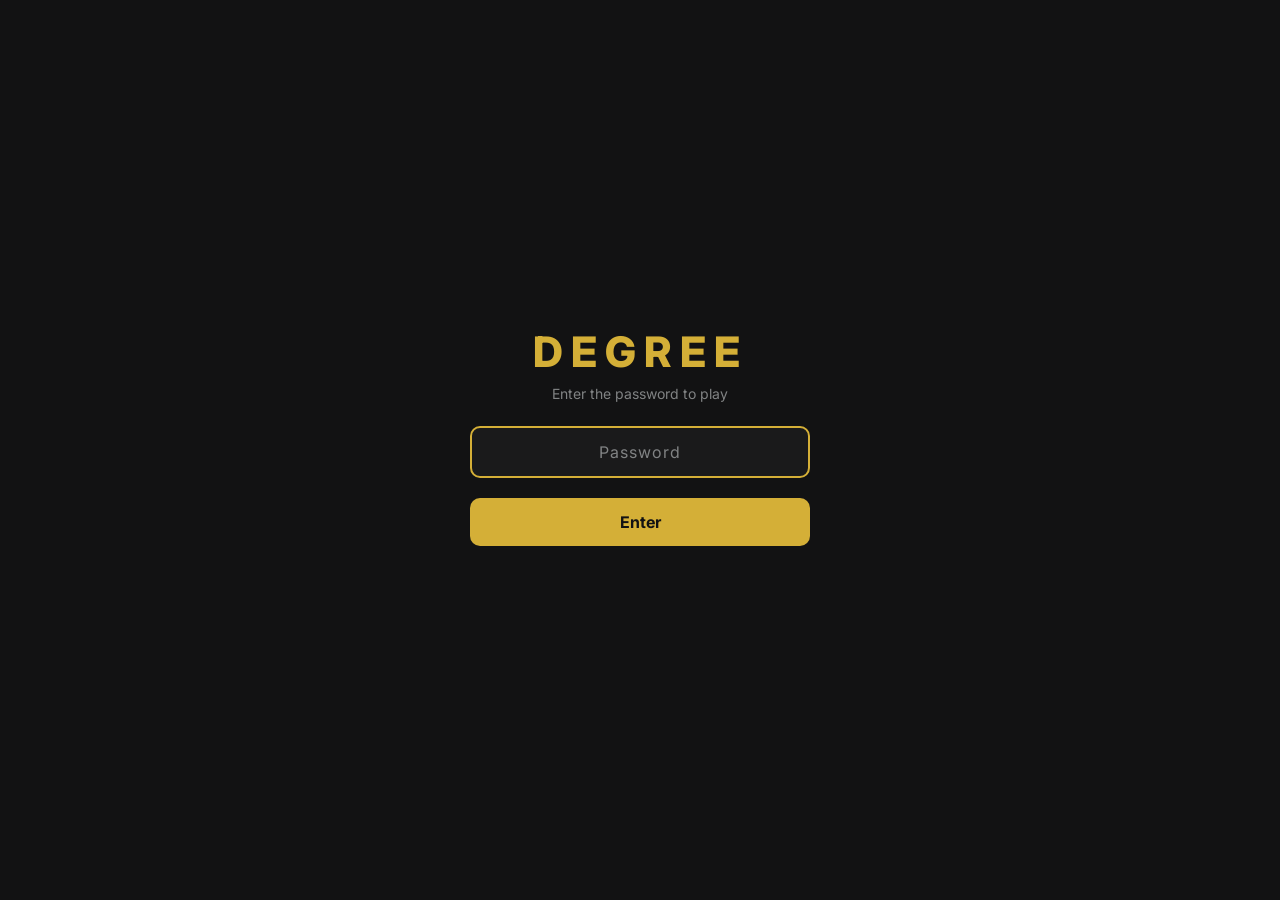
<file: index.html>
<!DOCTYPE html>
<html lang="en">
<head>
  <meta charset="UTF-8">
  <meta name="viewport" content="width=device-width, initial-scale=1.0">
  <title>Degree</title>
  <link rel="stylesheet" href="style.css">
  <link rel="preconnect" href="https://fonts.googleapis.com">
  <link href="https://fonts.googleapis.com/css2?family=Inter:wght@400;600;700;800&display=swap" rel="stylesheet">
</head>
<body>
  <!-- Password Gate -->
  <div id="password-gate">
    <div class="gate-content">
      <h1 class="gate-title">DEGREE</h1>
      <p class="gate-subtitle">Enter the password to play</p>
      <input type="password" id="gate-input" placeholder="Password" autocomplete="off" />
      <button id="gate-btn" class="action-btn">Enter</button>
      <p id="gate-error" class="gate-error"></p>
    </div>
  </div>

  <div id="app" class="hidden">
    <!-- Header -->
    <header id="header">
      <div class="header-left">
        <button id="help-btn" class="icon-btn" aria-label="How to play">?</button>
      </div>
      <div class="header-center">
        <h1>DEGREE</h1>
      </div>
      <div class="header-right">
        <button id="stats-btn" class="icon-btn" aria-label="Stats">📊</button>
      </div>
    </header>

    <!-- Puzzle Number & Date -->
    <div id="puzzle-info">
      <span id="puzzle-number">#1</span>
      <span class="dot">·</span>
      <span id="puzzle-date">Mar 19, 2026</span>
    </div>

    <!-- Game Board -->
    <div id="game-board">
      <!-- Start Node -->
      <div id="start-node" class="chain-node endpoint">
        <span class="node-name" id="start-name">Loading...</span>
      </div>

      <div id="chain-container">
        <!-- Chain steps and option cards are injected here by JS -->
      </div>

      <!-- End Node -->
      <div id="end-node" class="chain-node endpoint">
        <span class="node-name" id="end-name">Loading...</span>
      </div>
    </div>

    <!-- Misses Indicator -->
    <div id="misses-bar">
      <span class="misses-label">Misses</span>
      <div id="misses-dots"></div>
    </div>

    <!-- Game Over Overlay -->
    <div id="game-over" class="overlay hidden">
      <div class="overlay-content">
        <h2 id="game-over-title">🎉 Connected!</h2>
        <p id="game-over-subtitle">You found the chain</p>
        <div id="share-preview"></div>
        <button id="share-btn" class="action-btn">Share Result 📋</button>
        <button id="close-overlay-btn" class="secondary-btn">Close</button>
      </div>
    </div>

    <!-- How to Play Overlay -->
    <div id="help-overlay" class="overlay hidden">
      <div class="overlay-content">
        <h2>How to Play</h2>
        <p>Connect two seemingly unrelated people or things by finding the hidden chain between them.</p>
        <div class="help-steps">
          <div class="help-step">
            <span class="step-num">1</span>
            <span>You'll see a <strong>start</strong> and an <strong>end</strong> — your job is to connect them.</span>
          </div>
          <div class="help-step">
            <span class="step-num">2</span>
            <span>At each step, pick from <strong>4 options</strong>. One is the correct link in the chain.</span>
          </div>
          <div class="help-step">
            <span class="step-num">3</span>
            <span>Wrong picks are eliminated and count as a <strong>miss</strong>.</span>
          </div>
          <div class="help-step">
            <span class="step-num">4</span>
            <span><strong>4 misses</strong> and the game is over — the chain is revealed.</span>
          </div>
        </div>
        <div class="help-example">
          <p><strong>Example:</strong></p>
          <p class="example-chain">Leonardo DiCaprio → <em>Kate Winslet</em> → <em>Hugh Jackman</em> → Elmo</p>
          <p class="example-why">DiCaprio & Winslet co-starred in Titanic, Winslet & Jackman co-starred together, Jackman appeared on Sesame Street!</p>
        </div>
        <button id="close-help-btn" class="action-btn">Got it!</button>
      </div>
    </div>

    <!-- Stats Overlay -->
    <div id="stats-overlay" class="overlay hidden">
      <div class="overlay-content">
        <h2>Statistics</h2>
        <div id="stats-grid">
          <div class="stat-box">
            <div class="stat-value" id="stat-played">0</div>
            <div class="stat-label">Played</div>
          </div>
          <div class="stat-box">
            <div class="stat-value" id="stat-win-pct">0</div>
            <div class="stat-label">Win %</div>
          </div>
          <div class="stat-box">
            <div class="stat-value" id="stat-streak">0</div>
            <div class="stat-label">Streak</div>
          </div>
          <div class="stat-box">
            <div class="stat-value" id="stat-max-streak">0</div>
            <div class="stat-label">Max Streak</div>
          </div>
        </div>
        <button id="close-stats-btn" class="secondary-btn">Close</button>
      </div>
    </div>
  </div>

  <script src="script.js"></script>
</body>
</html>
</file>
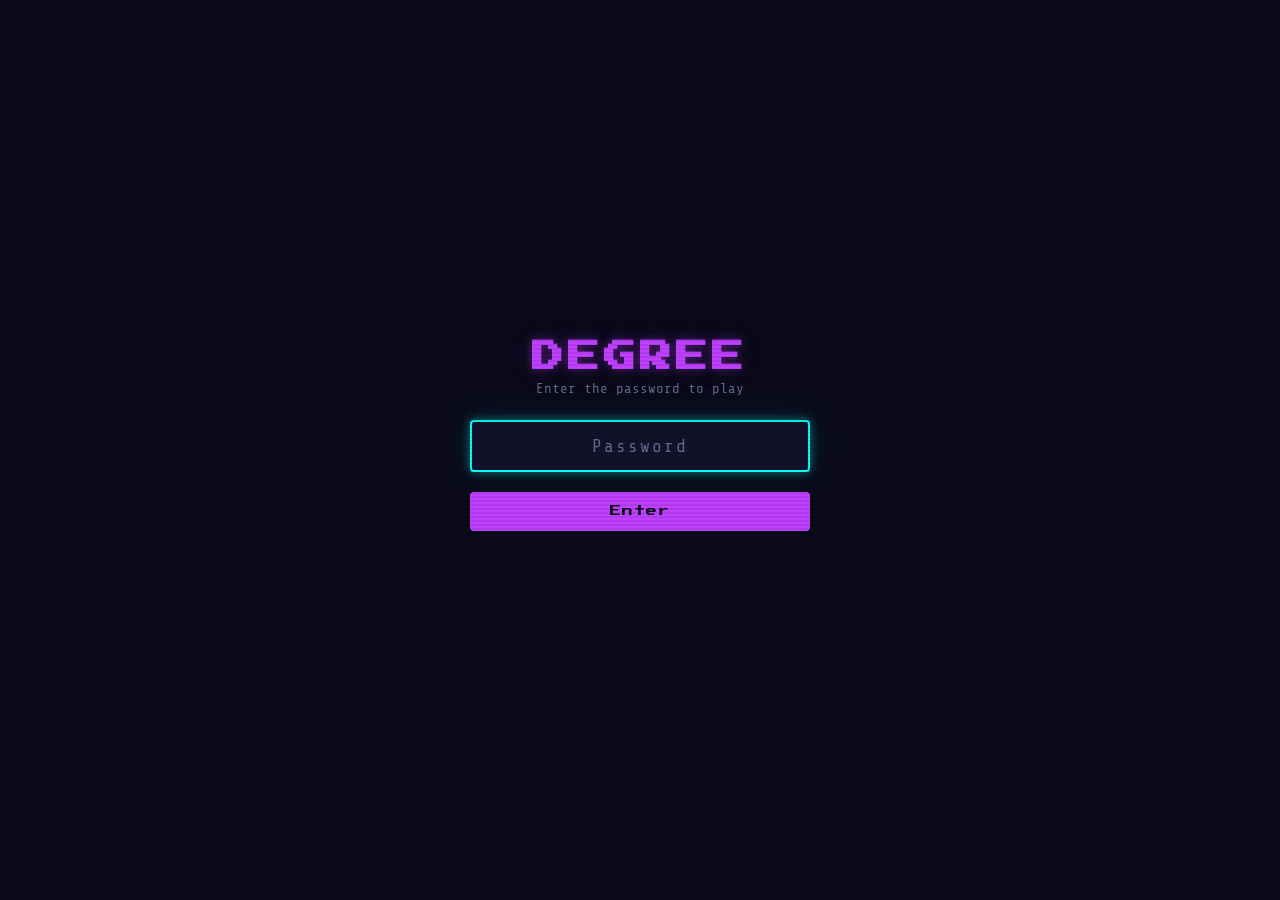
<file: v2/index.html>
<!DOCTYPE html>
<html lang="en">
<head>
  <meta charset="UTF-8">
  <meta name="viewport" content="width=device-width, initial-scale=1.0">
  <title>Degree</title>
  <link rel="stylesheet" href="style.css">
  <link rel="preconnect" href="https://fonts.googleapis.com">
  <link href="https://fonts.googleapis.com/css2?family=Press+Start+2P&family=Share+Tech+Mono&family=Inter:wght@400;600;700;800&display=swap" rel="stylesheet">
</head>
<body>
  <!-- Password Gate -->
  <div id="password-gate">
    <div class="gate-content">
      <h1 class="gate-title">DEGREE</h1>
      <p class="gate-subtitle">Enter the password to play</p>
      <input type="password" id="gate-input" placeholder="Password" autocomplete="off" />
      <button id="gate-btn" class="action-btn">Enter</button>
      <p id="gate-error" class="gate-error"></p>
    </div>
  </div>

  <!-- Mode Selection -->
  <div id="mode-select" class="screen hidden">
    <h1 class="mode-title">DEGREE</h1>
    <p class="mode-subtitle">How do you want to play?</p>
    <div class="mode-cards">
      <button class="mode-card" id="mode-tutorial">
        <span class="mode-icon">🎓</span>
        <span class="mode-name">Tutorial</span>
        <span class="mode-desc">Learn how to play</span>
      </button>
      <button class="mode-card" id="mode-practice">
        <span class="mode-icon">🏋️</span>
        <span class="mode-name">Practice</span>
        <span class="mode-desc">Play practice puzzles</span>
      </button>
      <button class="mode-card featured" id="mode-daily">
        <span class="mode-icon">📅</span>
        <span class="mode-name">Daily Degree</span>
        <span class="mode-desc">Today's puzzle</span>
      </button>
    </div>
  </div>

  <!-- Practice Puzzle Selector -->
  <div id="practice-select" class="screen hidden">
    <div class="screen-header">
      <button class="back-btn" id="practice-back">← Back</button>
      <h2>Practice Puzzles</h2>
    </div>
    <div id="practice-list" class="practice-list"></div>
  </div>

  <!-- Game Screen -->
  <div id="app" class="screen hidden">
    <!-- Header -->
    <header id="header">
      <div class="header-left">
        <button id="back-to-menu" class="icon-btn" aria-label="Back to menu">←</button>
      </div>
      <div class="header-center">
        <h1>DEGREE</h1>
      </div>
      <div class="header-right">
        <button id="stats-btn" class="icon-btn" aria-label="Stats">📊</button>
      </div>
    </header>

    <!-- Tutorial Tip Banner -->
    <div id="tutorial-tip" class="hidden">
      <p id="tutorial-tip-text"></p>
    </div>

    <!-- Puzzle Number & Date -->
    <div id="puzzle-info">
      <span id="puzzle-number">#1</span>
      <span class="dot">·</span>
      <span id="puzzle-date">Mar 19, 2026</span>
    </div>

    <!-- Game Board -->
    <div id="game-board">
      <div id="start-node" class="chain-node endpoint">
        <span class="node-name" id="start-name">Loading...</span>
      </div>
      <div id="chain-container"></div>
      <div id="end-node" class="chain-node endpoint">
        <span class="node-name" id="end-name">Loading...</span>
      </div>
    </div>

    <!-- Action Bar -->
    <div id="action-bar">
      <button id="undo-btn" class="tool-btn" disabled>
        ↩ Undo <span id="undo-count">(2)</span>
      </button>
      <button id="hint-btn" class="tool-btn">
        💡 Hint <span id="hint-count">(1)</span>
      </button>
    </div>

    <!-- Misses Indicator -->
    <div id="misses-bar">
      <span class="misses-label">Dead Ends</span>
      <div id="misses-dots"></div>
    </div>

    <!-- Game Over Overlay -->
    <div id="game-over" class="overlay hidden">
      <div class="overlay-content">
        <h2 id="game-over-title">🎉 Connected!</h2>
        <p id="game-over-subtitle">You found the chain</p>
        <div id="share-preview"></div>
        <button id="share-btn" class="action-btn">Share Result 📋</button>
        <button id="back-menu-btn" class="secondary-btn">Back to Menu</button>
        <button id="close-overlay-btn" class="secondary-btn">Close</button>
      </div>
    </div>

    <!-- How to Play Overlay -->
    <div id="help-overlay" class="overlay hidden">
      <div class="overlay-content">
        <h2>How to Play</h2>
        <p>Connect two seemingly unrelated people or things by finding the hidden chain between them.</p>
        <div class="help-steps">
          <div class="help-step">
            <span class="step-num">1</span>
            <span>You'll see a <strong>start</strong> and an <strong>end</strong> — your job is to connect them.</span>
          </div>
          <div class="help-step">
            <span class="step-num">2</span>
            <span>At each step, pick from <strong>4 options</strong>. One is the correct link in the chain.</span>
          </div>
          <div class="help-step">
            <span class="step-num">3</span>
            <span>Wrong picks are <strong>dead ends</strong> — real connections, but not on the right path.</span>
          </div>
          <div class="help-step">
            <span class="step-num">4</span>
            <span>Use <strong>Undo</strong> (×2) to forgive a dead end, or <strong>Hint</strong> (×1) to eliminate a wrong option.</span>
          </div>
          <div class="help-step">
            <span class="step-num">5</span>
            <span><strong>4 dead ends</strong> and the game is over — the chain is revealed.</span>
          </div>
        </div>
        <div class="help-example">
          <p><strong>Example:</strong></p>
          <p class="example-chain">Leonardo DiCaprio → <em>Kate Winslet</em> → <em>Hugh Jackman</em> → Elmo</p>
          <p class="example-why">DiCaprio & Winslet co-starred in Titanic, Winslet & Jackman co-starred together, Jackman appeared on Sesame Street!</p>
        </div>
        <button id="close-help-btn" class="action-btn">Got it!</button>
      </div>
    </div>

    <!-- Stats Overlay -->
    <div id="stats-overlay" class="overlay hidden">
      <div class="overlay-content">
        <h2>Statistics</h2>
        <div id="stats-grid">
          <div class="stat-box">
            <div class="stat-value" id="stat-played">0</div>
            <div class="stat-label">Played</div>
          </div>
          <div class="stat-box">
            <div class="stat-value" id="stat-win-pct">0</div>
            <div class="stat-label">Win %</div>
          </div>
          <div class="stat-box">
            <div class="stat-value" id="stat-streak">0</div>
            <div class="stat-label">Streak</div>
          </div>
          <div class="stat-box">
            <div class="stat-value" id="stat-max-streak">0</div>
            <div class="stat-label">Max Streak</div>
          </div>
        </div>
        <button id="close-stats-btn" class="secondary-btn">Close</button>
      </div>
    </div>
  </div>

  <script src="script.js"></script>
</body>
</html>
</file>
<file: style.css>
/* ===== Reset & Base ===== */
*, *::before, *::after {
  box-sizing: border-box;
  margin: 0;
  padding: 0;
}

:root {
  --bg: #121213;
  --surface: #1a1a1b;
  --tile: #3a3a3c;
  --tile-hover: #4a4a4c;
  --correct: #538d4e;
  --correct-light: #6aaa64;
  --wrong: #c47f17;
  --wrong-bg: #3d2e0a;
  --text: #ffffff;
  --text-dim: #818384;
  --accent: #d4af37;
  --accent-dim: #a68a2a;
  --border: #3a3a3c;
  --overlay-bg: rgba(0, 0, 0, 0.85);
  --radius: 10px;
  --max-width: 500px;
  --font: 'Inter', -apple-system, BlinkMacSystemFont, 'Segoe UI', sans-serif;
}

html, body {
  height: 100%;
  background: var(--bg);
  color: var(--text);
  font-family: var(--font);
  -webkit-font-smoothing: antialiased;
}

#app {
  max-width: var(--max-width);
  margin: 0 auto;
  padding: 0 16px;
  min-height: 100vh;
  display: flex;
  flex-direction: column;
  align-items: center;
}

#app.hidden {
  display: none;
}

/* ===== Header ===== */
#header {
  width: 100%;
  display: flex;
  align-items: center;
  justify-content: space-between;
  padding: 12px 0;
  border-bottom: 1px solid var(--border);
}

#header h1 {
  font-size: 28px;
  font-weight: 800;
  letter-spacing: 6px;
  color: var(--accent);
}

.header-left, .header-right {
  width: 48px;
  display: flex;
  justify-content: center;
}

.icon-btn {
  background: none;
  border: 1px solid var(--border);
  color: var(--text);
  font-size: 16px;
  width: 36px;
  height: 36px;
  border-radius: 50%;
  cursor: pointer;
  display: flex;
  align-items: center;
  justify-content: center;
  transition: background 0.2s, border-color 0.2s;
}

.icon-btn:hover {
  background: var(--tile);
  border-color: var(--text-dim);
}

/* ===== Puzzle Info ===== */
#puzzle-info {
  padding: 10px 0 16px;
  font-size: 14px;
  color: var(--text-dim);
  display: flex;
  gap: 8px;
  align-items: center;
}

.dot {
  font-size: 18px;
}

/* ===== Game Board ===== */
#game-board {
  width: 100%;
  display: flex;
  flex-direction: column;
  align-items: center;
  gap: 0;
  flex: 1;
  padding-bottom: 20px;
}

/* ===== Chain Nodes ===== */
.chain-node {
  width: 100%;
  padding: 14px 20px;
  border-radius: var(--radius);
  text-align: center;
  position: relative;
}

.chain-node.endpoint {
  background: var(--surface);
  border: 2px solid var(--accent);
}

.chain-node.endpoint .node-name {
  font-weight: 700;
  font-size: 18px;
  color: var(--accent);
}

/* Completed chain step */
.chain-step {
  width: 100%;
  display: flex;
  flex-direction: column;
  align-items: center;
}

.chain-connector {
  width: 2px;
  height: 24px;
  background: var(--tile);
  position: relative;
}

.chain-connector.active {
  background: var(--correct);
}

.chain-connector::after {
  content: '▼';
  position: absolute;
  bottom: -6px;
  left: 50%;
  transform: translateX(-50%);
  font-size: 8px;
  color: inherit;
}

.chain-connector.active::after {
  color: var(--correct);
}

.completed-node {
  width: 100%;
  padding: 12px 16px;
  background: var(--correct);
  border-radius: var(--radius);
  text-align: center;
  animation: slideIn 0.4s ease;
}

.completed-node .node-name {
  font-weight: 700;
  font-size: 16px;
  display: block;
}

.completed-node .node-connection {
  font-size: 12px;
  opacity: 0.85;
  margin-top: 2px;
  display: block;
}

/* Revealed node (game over - loss) */
.completed-node.revealed {
  background: var(--tile);
  border: 1px dashed var(--text-dim);
}

/* ===== Options Area ===== */
.options-area {
  width: 100%;
  display: flex;
  flex-direction: column;
  align-items: center;
}

.options-grid {
  width: 100%;
  display: grid;
  grid-template-columns: 1fr 1fr;
  gap: 10px;
  padding: 4px 0;
}

.option-card {
  background: var(--tile);
  border: 2px solid transparent;
  border-radius: var(--radius);
  padding: 14px 12px;
  cursor: pointer;
  transition: all 0.2s ease;
  text-align: center;
  display: flex;
  flex-direction: column;
  gap: 4px;
  min-height: 80px;
  justify-content: center;
}

.option-card:hover:not(.disabled):not(.wrong) {
  background: var(--tile-hover);
  border-color: var(--accent-dim);
  transform: translateY(-2px);
}

.option-card:active:not(.disabled):not(.wrong) {
  transform: translateY(0);
}

.option-card .option-name {
  font-weight: 700;
  font-size: 15px;
}

.option-card .option-hint {
  font-size: 11px;
  color: var(--text-dim);
  line-height: 1.3;
}

.option-card.wrong {
  background: var(--wrong-bg);
  border: 1px solid var(--wrong);
  opacity: 0.5;
  cursor: not-allowed;
  animation: shake 0.4s ease;
  position: relative;
}

.option-card.wrong::after {
  content: 'DEAD END';
  position: absolute;
  top: 4px;
  right: 6px;
  font-size: 8px;
  font-weight: 800;
  color: var(--wrong);
  letter-spacing: 1px;
}

.option-card.wrong .option-name {
  text-decoration: line-through;
  text-decoration-color: var(--wrong);
}

.option-card.hinted {
  background: var(--wrong-bg);
  border: 1px dashed var(--wrong);
  opacity: 0.35;
  cursor: not-allowed;
}

.option-card.hinted::after {
  content: 'ELIMINATED';
  position: absolute;
  top: 4px;
  right: 6px;
  font-size: 8px;
  font-weight: 800;
  color: var(--wrong);
  letter-spacing: 1px;
  position: absolute;
}

.option-card.hinted .option-name {
  text-decoration: line-through;
  text-decoration-color: var(--wrong);
}

.option-card.disabled {
  cursor: not-allowed;
  opacity: 0.3;
}

/* ===== Action Bar (Undo + Hint) ===== */
#action-bar {
  width: 100%;
  display: flex;
  gap: 10px;
  justify-content: center;
  padding: 8px 0 4px;
}

.tool-btn {
  background: var(--surface);
  border: 1px solid var(--border);
  color: var(--text);
  font-family: var(--font);
  font-size: 13px;
  font-weight: 600;
  padding: 8px 18px;
  border-radius: 20px;
  cursor: pointer;
  transition: all 0.2s;
  display: flex;
  align-items: center;
  gap: 4px;
}

.tool-btn:hover:not(:disabled) {
  background: var(--tile);
  border-color: var(--accent-dim);
}

.tool-btn:disabled {
  opacity: 0.3;
  cursor: not-allowed;
}

.tool-btn span {
  color: var(--text-dim);
  font-size: 12px;
}

/* ===== Misses Bar ===== */
#misses-bar {
  width: 100%;
  display: flex;
  align-items: center;
  justify-content: center;
  gap: 12px;
  padding: 16px 0 24px;
}

.misses-label {
  font-size: 13px;
  color: var(--text-dim);
  font-weight: 600;
  text-transform: uppercase;
  letter-spacing: 1px;
}

#misses-dots {
  display: flex;
  gap: 6px;
}

.miss-dot {
  width: 12px;
  height: 12px;
  border-radius: 50%;
  background: var(--tile);
  border: 1px solid var(--text-dim);
  transition: all 0.3s ease;
}

.miss-dot.used {
  background: var(--wrong);
  border-color: var(--wrong);
  animation: pop 0.3s ease;
}

/* ===== Overlays ===== */
.overlay {
  position: fixed;
  inset: 0;
  background: var(--overlay-bg);
  display: flex;
  align-items: center;
  justify-content: center;
  z-index: 100;
  animation: fadeIn 0.25s ease;
  padding: 20px;
}

.overlay.hidden {
  display: none;
}

.overlay-content {
  background: var(--surface);
  border: 1px solid var(--border);
  border-radius: 16px;
  padding: 32px 28px;
  max-width: 420px;
  width: 100%;
  text-align: center;
}

.overlay-content h2 {
  font-size: 22px;
  font-weight: 800;
  margin-bottom: 12px;
  color: var(--accent);
}

.overlay-content p {
  color: var(--text-dim);
  font-size: 14px;
  line-height: 1.5;
  margin-bottom: 16px;
}

/* Help overlay */
.help-steps {
  text-align: left;
  margin: 20px 0;
  display: flex;
  flex-direction: column;
  gap: 12px;
}

.help-step {
  display: flex;
  align-items: flex-start;
  gap: 12px;
  font-size: 14px;
  color: var(--text);
  line-height: 1.4;
}

.step-num {
  background: var(--accent);
  color: var(--bg);
  width: 24px;
  height: 24px;
  border-radius: 50%;
  display: flex;
  align-items: center;
  justify-content: center;
  font-weight: 800;
  font-size: 13px;
  flex-shrink: 0;
}

.help-example {
  background: var(--bg);
  border-radius: var(--radius);
  padding: 16px;
  margin: 16px 0;
  text-align: left;
}

.help-example p {
  margin-bottom: 6px;
  color: var(--text);
}

.example-chain {
  color: var(--accent) !important;
  font-weight: 600;
  font-size: 13px !important;
}

.example-why {
  font-size: 12px !important;
  color: var(--text-dim) !important;
}

/* Stats overlay */
#stats-grid {
  display: grid;
  grid-template-columns: repeat(4, 1fr);
  gap: 12px;
  margin: 20px 0;
}

.stat-box {
  text-align: center;
}

.stat-value {
  font-size: 28px;
  font-weight: 800;
}

.stat-label {
  font-size: 11px;
  color: var(--text-dim);
  text-transform: uppercase;
  letter-spacing: 0.5px;
}

/* Game over */
#share-preview {
  background: var(--bg);
  border-radius: var(--radius);
  padding: 16px;
  margin: 16px 0;
  font-family: monospace;
  font-size: 18px;
  line-height: 1.8;
  letter-spacing: 2px;
  white-space: pre-line;
}

/* Buttons */
.action-btn {
  background: var(--accent);
  color: var(--bg);
  border: none;
  border-radius: var(--radius);
  padding: 14px 32px;
  font-size: 16px;
  font-weight: 700;
  font-family: var(--font);
  cursor: pointer;
  transition: background 0.2s;
  width: 100%;
  margin-top: 8px;
}

.action-btn:hover {
  background: var(--accent-dim);
}

.secondary-btn {
  background: none;
  color: var(--text-dim);
  border: 1px solid var(--border);
  border-radius: var(--radius);
  padding: 10px 24px;
  font-size: 14px;
  font-weight: 600;
  font-family: var(--font);
  cursor: pointer;
  transition: all 0.2s;
  width: 100%;
  margin-top: 8px;
}

.secondary-btn:hover {
  color: var(--text);
  border-color: var(--text-dim);
}

/* ===== Animations ===== */
@keyframes fadeIn {
  from { opacity: 0; }
  to { opacity: 1; }
}

@keyframes slideIn {
  from {
    opacity: 0;
    transform: translateY(-12px) scale(0.95);
  }
  to {
    opacity: 1;
    transform: translateY(0) scale(1);
  }
}

@keyframes shake {
  0%, 100% { transform: translateX(0); }
  20% { transform: translateX(-6px); }
  40% { transform: translateX(6px); }
  60% { transform: translateX(-4px); }
  80% { transform: translateX(4px); }
}

@keyframes pop {
  0% { transform: scale(1); }
  50% { transform: scale(1.4); }
  100% { transform: scale(1); }
}

/* ===== Toast ===== */
.toast {
  position: fixed;
  top: 60px;
  left: 50%;
  transform: translateX(-50%);
  background: var(--text);
  color: var(--bg);
  padding: 10px 24px;
  border-radius: var(--radius);
  font-size: 14px;
  font-weight: 700;
  z-index: 200;
  animation: fadeIn 0.2s ease;
  pointer-events: none;
}

/* ===== Password Gate ===== */
#password-gate {
  min-height: 100vh;
  display: flex;
  align-items: center;
  justify-content: center;
  padding: 20px;
}

#password-gate.hidden {
  display: none;
}

.gate-content {
  text-align: center;
  max-width: 340px;
  width: 100%;
}

.gate-title {
  font-size: 42px;
  font-weight: 800;
  letter-spacing: 8px;
  color: var(--accent);
  margin-bottom: 8px;
}

.gate-subtitle {
  color: var(--text-dim);
  font-size: 14px;
  margin-bottom: 24px;
}

#gate-input {
  width: 100%;
  padding: 14px 16px;
  background: var(--surface);
  border: 2px solid var(--border);
  border-radius: var(--radius);
  color: var(--text);
  font-size: 16px;
  font-family: var(--font);
  text-align: center;
  letter-spacing: 4px;
  outline: none;
  transition: border-color 0.2s;
  margin-bottom: 12px;
}

#gate-input:focus {
  border-color: var(--accent);
}

#gate-input::placeholder {
  letter-spacing: 1px;
  color: var(--text-dim);
}

.gate-error {
  color: var(--wrong);
  font-size: 13px;
  margin-top: 8px;
  min-height: 20px;
}

/* ===== Responsive ===== */
@media (max-width: 400px) {
  #header h1 {
    font-size: 22px;
    letter-spacing: 4px;
  }

  .option-card {
    padding: 10px 8px;
    min-height: 68px;
  }

  .option-card .option-name {
    font-size: 13px;
  }

  .overlay-content {
    padding: 24px 20px;
  }
}
</file>
<file: v2/style.css>
/* ===== Reset & Base ===== */
*, *::before, *::after {
  box-sizing: border-box;
  margin: 0;
  padding: 0;
}

:root {
  --bg: #0a0a1a;
  --surface: #12122a;
  --tile: #1c1c3a;
  --tile-hover: #2a2a50;
  --correct: #39ff14;
  --correct-dim: #1a7a0a;
  --dead-end: #ff2d95;
  --dead-end-bg: #2a0a1a;
  --neon-purple: #bf40ff;
  --neon-cyan: #00fff5;
  --neon-pink: #ff2d95;
  --neon-green: #39ff14;
  --text: #e0e0ff;
  --text-dim: #666690;
  --accent: #bf40ff;
  --accent-dim: #8a2abf;
  --border: #2a2a4a;
  --overlay-bg: rgba(5, 5, 15, 0.92);
  --radius: 4px;
  --max-width: 500px;
  --font-pixel: 'Press Start 2P', monospace;
  --font-mono: 'Share Tech Mono', 'Courier New', monospace;
  --font-body: 'Inter', -apple-system, sans-serif;
  --glow-green: 0 0 10px #39ff1466, 0 0 30px #39ff1422;
  --glow-pink: 0 0 10px #ff2d9566, 0 0 30px #ff2d9522;
  --glow-purple: 0 0 10px #bf40ff66, 0 0 30px #bf40ff22;
  --glow-cyan: 0 0 10px #00fff566, 0 0 30px #00fff522;
}

html, body {
  height: 100%;
  background: var(--bg);
  color: var(--text);
  font-family: var(--font-body);
  -webkit-font-smoothing: antialiased;
}

/* Subtle CRT scanline overlay */
body::after {
  content: '';
  position: fixed;
  inset: 0;
  background: repeating-linear-gradient(
    0deg,
    transparent,
    transparent 2px,
    rgba(0, 0, 0, 0.08) 2px,
    rgba(0, 0, 0, 0.08) 4px
  );
  pointer-events: none;
  z-index: 9999;
}

.screen {
  max-width: var(--max-width);
  margin: 0 auto;
  padding: 0 16px;
}

.screen.hidden, .hidden {
  display: none !important;
}

/* ===== Password Gate ===== */
#password-gate {
  min-height: 100vh;
  display: flex;
  align-items: center;
  justify-content: center;
  padding: 20px;
}

#password-gate.hidden { display: none; }

.gate-content {
  text-align: center;
  max-width: 340px;
  width: 100%;
}

.gate-title {
  font-family: var(--font-pixel);
  font-size: 32px;
  color: var(--neon-purple);
  text-shadow: var(--glow-purple);
  margin-bottom: 8px;
  letter-spacing: 4px;
}

.gate-subtitle {
  font-family: var(--font-mono);
  color: var(--text-dim);
  font-size: 14px;
  margin-bottom: 24px;
}

#gate-input {
  width: 100%;
  padding: 14px 16px;
  background: var(--surface);
  border: 2px solid var(--border);
  border-radius: var(--radius);
  color: var(--neon-cyan);
  font-family: var(--font-mono);
  font-size: 18px;
  text-align: center;
  letter-spacing: 6px;
  outline: none;
  transition: border-color 0.2s, box-shadow 0.2s;
  margin-bottom: 12px;
}

#gate-input:focus {
  border-color: var(--neon-cyan);
  box-shadow: var(--glow-cyan);
}

#gate-input::placeholder {
  letter-spacing: 2px;
  color: var(--text-dim);
}

.gate-error {
  font-family: var(--font-mono);
  color: var(--neon-pink);
  font-size: 12px;
  margin-top: 8px;
  min-height: 20px;
}

/* ===== Mode Selection ===== */
#mode-select {
  min-height: 100vh;
  display: flex;
  flex-direction: column;
  align-items: center;
  justify-content: center;
  padding: 20px;
}

.mode-title {
  font-family: var(--font-pixel);
  font-size: 28px;
  color: var(--neon-purple);
  text-shadow: var(--glow-purple);
  margin-bottom: 6px;
  letter-spacing: 4px;
}

.mode-subtitle {
  font-family: var(--font-mono);
  color: var(--text-dim);
  font-size: 14px;
  margin-bottom: 32px;
}

.mode-cards {
  display: flex;
  flex-direction: column;
  gap: 14px;
  width: 100%;
  max-width: 340px;
}

.mode-card {
  background: var(--surface);
  border: 2px solid var(--border);
  border-radius: var(--radius);
  padding: 20px;
  cursor: pointer;
  transition: all 0.2s;
  text-align: left;
  display: flex;
  align-items: center;
  gap: 16px;
  font-family: var(--font-body);
  color: var(--text);
}

.mode-card:hover {
  border-color: var(--neon-cyan);
  box-shadow: var(--glow-cyan);
  transform: translateY(-2px);
}

.mode-card.featured {
  border-color: var(--neon-purple);
  background: linear-gradient(135deg, var(--surface), #1a0a2a);
}

.mode-card.featured:hover {
  border-color: var(--neon-purple);
  box-shadow: var(--glow-purple);
}

.mode-icon { font-size: 28px; flex-shrink: 0; }

.mode-name {
  font-family: var(--font-pixel);
  font-size: 11px;
  display: block;
  color: var(--neon-cyan);
  text-shadow: var(--glow-cyan);
}

.mode-desc {
  font-family: var(--font-mono);
  font-size: 12px;
  color: var(--text-dim);
  display: block;
  margin-top: 4px;
}

/* ===== Practice Selector ===== */
#practice-select {
  min-height: 100vh;
  padding-top: 20px;
  padding-bottom: 40px;
}

.screen-header {
  display: flex;
  align-items: center;
  gap: 12px;
  margin-bottom: 24px;
}

.screen-header h2 {
  font-family: var(--font-pixel);
  font-size: 14px;
  color: var(--neon-purple);
  text-shadow: var(--glow-purple);
}

.back-btn {
  background: none;
  border: 2px solid var(--border);
  color: var(--text-dim);
  font-family: var(--font-mono);
  font-size: 14px;
  padding: 6px 14px;
  border-radius: var(--radius);
  cursor: pointer;
  transition: all 0.2s;
}

.back-btn:hover {
  color: var(--neon-cyan);
  border-color: var(--neon-cyan);
  box-shadow: var(--glow-cyan);
}

.practice-list {
  display: flex;
  flex-direction: column;
  gap: 12px;
}

.practice-card {
  background: var(--surface);
  border: 2px solid var(--border);
  border-radius: var(--radius);
  padding: 16px 20px;
  cursor: pointer;
  transition: all 0.2s;
  text-align: left;
  font-family: var(--font-body);
  color: var(--text);
  display: flex;
  align-items: center;
  justify-content: space-between;
}

.practice-card:hover {
  border-color: var(--neon-cyan);
  box-shadow: var(--glow-cyan);
  transform: translateY(-2px);
}

.practice-card-left {
  display: flex;
  flex-direction: column;
  gap: 4px;
}

.practice-chain {
  font-family: var(--font-mono);
  font-weight: 700;
  font-size: 15px;
  color: var(--neon-cyan);
}

.practice-meta {
  display: flex;
  gap: 8px;
  align-items: center;
}

.difficulty-badge {
  font-family: var(--font-pixel);
  font-size: 8px;
  padding: 3px 8px;
  border-radius: var(--radius);
  text-transform: uppercase;
  letter-spacing: 1px;
}

.difficulty-badge.easy {
  background: #0a2a0a;
  color: var(--neon-green);
  border: 1px solid var(--neon-green);
}

.difficulty-badge.medium {
  background: #2a1a0a;
  color: #ffaa00;
  border: 1px solid #ffaa00;
}

.practice-steps {
  font-family: var(--font-mono);
  font-size: 12px;
  color: var(--text-dim);
}

.practice-done {
  color: var(--neon-green);
  font-size: 20px;
  text-shadow: var(--glow-green);
}

/* ===== Game Screen ===== */
#app {
  min-height: 100vh;
  display: flex;
  flex-direction: column;
  align-items: center;
}

/* ===== Header ===== */
#header {
  width: 100%;
  display: flex;
  align-items: center;
  justify-content: space-between;
  padding: 12px 0;
  border-bottom: 2px solid var(--border);
}

#header h1 {
  font-family: var(--font-pixel);
  font-size: 20px;
  letter-spacing: 4px;
  color: var(--neon-purple);
  text-shadow: var(--glow-purple);
}

.header-left, .header-right {
  width: 48px;
  display: flex;
  justify-content: center;
}

.icon-btn {
  background: var(--surface);
  border: 2px solid var(--border);
  color: var(--text);
  font-size: 16px;
  width: 36px;
  height: 36px;
  border-radius: var(--radius);
  cursor: pointer;
  display: flex;
  align-items: center;
  justify-content: center;
  transition: all 0.2s;
}

.icon-btn:hover {
  border-color: var(--neon-cyan);
  box-shadow: var(--glow-cyan);
}

/* ===== Tutorial Tip ===== */
#tutorial-tip {
  width: 100%;
  background: linear-gradient(135deg, #0a1a0a, #0a2a0a);
  border: 2px solid var(--neon-green);
  border-radius: var(--radius);
  padding: 12px 16px;
  margin-top: 10px;
  box-shadow: var(--glow-green);
  animation: fadeIn 0.3s ease;
}

#tutorial-tip-text {
  font-family: var(--font-mono);
  font-size: 13px;
  line-height: 1.6;
  color: var(--neon-green);
  margin: 0;
}

/* ===== Puzzle Info ===== */
#puzzle-info {
  padding: 10px 0 16px;
  font-family: var(--font-mono);
  font-size: 14px;
  color: var(--text-dim);
  display: flex;
  gap: 8px;
  align-items: center;
}

.dot { font-size: 18px; }

/* ===== Game Board ===== */
#game-board {
  width: 100%;
  display: flex;
  flex-direction: column;
  align-items: center;
  gap: 0;
  flex: 1;
  padding-bottom: 90px;
}

/* ===== Chain Nodes ===== */
.chain-node {
  width: 100%;
  padding: 12px 16px;
  border-radius: var(--radius);
  text-align: center;
}

.chain-node.endpoint {
  background: var(--surface);
  border: 2px solid var(--neon-purple);
  box-shadow: var(--glow-purple);
}

.chain-node.endpoint .node-name {
  font-family: var(--font-pixel);
  font-size: 12px;
  color: var(--neon-purple);
  text-shadow: var(--glow-purple);
}

.chain-step {
  width: 100%;
  display: flex;
  flex-direction: column;
  align-items: center;
}

.chain-connector {
  width: 2px;
  height: 18px;
  background: var(--border);
  position: relative;
}

.chain-connector.active {
  background: var(--neon-green);
  box-shadow: var(--glow-green);
}

.chain-connector::after {
  content: '▼';
  position: absolute;
  bottom: -6px;
  left: 50%;
  transform: translateX(-50%);
  font-size: 7px;
  color: inherit;
}

.chain-connector.active::after {
  color: var(--neon-green);
}

.completed-node {
  width: 100%;
  padding: 10px 14px;
  background: var(--correct-dim);
  border: 2px solid var(--neon-green);
  border-radius: var(--radius);
  text-align: center;
  box-shadow: var(--glow-green);
  animation: slideIn 0.4s ease;
}

.completed-node .node-name {
  font-family: var(--font-mono);
  font-weight: 700;
  font-size: 14px;
  display: block;
  color: var(--neon-green);
}

.completed-node .node-connection {
  font-family: var(--font-body);
  font-size: 11px;
  opacity: 0.8;
  margin-top: 2px;
  display: block;
  color: var(--text);
}

.completed-node.revealed {
  background: var(--tile);
  border: 2px dashed var(--text-dim);
  box-shadow: none;
}

.completed-node.revealed .node-name {
  color: var(--text-dim);
}

/* ===== Options Area ===== */
.options-area {
  width: 100%;
  display: flex;
  flex-direction: column;
  align-items: center;
}

.options-grid {
  width: 100%;
  display: grid;
  grid-template-columns: 1fr 1fr;
  gap: 8px;
  padding: 4px 0;
}

.option-card {
  background: var(--tile);
  border: 2px solid var(--border);
  border-radius: var(--radius);
  padding: 12px 10px;
  cursor: pointer;
  transition: all 0.2s ease;
  text-align: center;
  display: flex;
  flex-direction: column;
  gap: 3px;
  min-height: 70px;
  justify-content: center;
  position: relative;
}

.option-card:hover:not(.dead-end):not(.hinted):not(.disabled) {
  border-color: var(--neon-cyan);
  box-shadow: var(--glow-cyan);
  transform: translateY(-2px);
}

.option-card:active:not(.dead-end):not(.hinted):not(.disabled) {
  transform: translateY(0);
}

.option-card .option-name {
  font-family: var(--font-mono);
  font-weight: 700;
  font-size: 14px;
  color: var(--neon-cyan);
}

.option-card .option-hint {
  font-size: 10px;
  color: var(--text-dim);
  line-height: 1.3;
}

/* Dead End */
.option-card.dead-end {
  background: var(--dead-end-bg);
  border: 2px solid var(--neon-pink);
  opacity: 0.55;
  cursor: not-allowed;
  animation: shake 0.4s ease;
  box-shadow: var(--glow-pink);
}

.option-card.dead-end::after {
  content: 'DEAD END';
  position: absolute;
  top: 3px;
  right: 5px;
  font-family: var(--font-pixel);
  font-size: 6px;
  color: var(--neon-pink);
  letter-spacing: 1px;
}

.option-card.dead-end .option-name {
  text-decoration: line-through;
  text-decoration-color: var(--neon-pink);
  color: var(--neon-pink);
}

/* Hinted (eliminated by hint) */
.option-card.hinted {
  background: var(--surface);
  border: 2px dashed var(--text-dim);
  opacity: 0.3;
  cursor: not-allowed;
}

.option-card.hinted::after {
  content: '×';
  position: absolute;
  top: 3px;
  right: 7px;
  font-family: var(--font-pixel);
  font-size: 10px;
  color: var(--text-dim);
}

.option-card.hinted .option-name {
  text-decoration: line-through;
  color: var(--text-dim);
}

.option-card.disabled {
  cursor: not-allowed;
  opacity: 0.3;
}

/* ===== Action Bar ===== */
#action-bar {
  width: 100%;
  max-width: var(--max-width);
  display: flex;
  gap: 10px;
  justify-content: center;
  padding: 8px 16px;
  position: fixed;
  bottom: 40px;
  left: 50%;
  transform: translateX(-50%);
  z-index: 50;
}

.tool-btn {
  background: var(--surface);
  border: 2px solid var(--border);
  color: var(--text);
  font-family: var(--font-mono);
  font-size: 13px;
  padding: 8px 16px;
  border-radius: var(--radius);
  cursor: pointer;
  transition: all 0.2s;
  display: flex;
  align-items: center;
  gap: 4px;
}

.tool-btn:hover:not(:disabled) {
  border-color: var(--neon-cyan);
  box-shadow: var(--glow-cyan);
  color: var(--neon-cyan);
}

.tool-btn:disabled {
  opacity: 0.25;
  cursor: not-allowed;
}

.tool-btn span {
  color: var(--text-dim);
  font-size: 12px;
}

/* ===== Misses Bar ===== */
#misses-bar {
  width: 100%;
  max-width: var(--max-width);
  display: flex;
  align-items: center;
  justify-content: center;
  gap: 12px;
  padding: 6px 16px 8px;
  position: fixed;
  bottom: 0;
  left: 50%;
  transform: translateX(-50%);
  background: var(--bg);
  border-top: 1px solid var(--border);
  z-index: 50;
}

.misses-label {
  font-family: var(--font-pixel);
  font-size: 8px;
  color: var(--text-dim);
  text-transform: uppercase;
  letter-spacing: 2px;
}

#misses-dots {
  display: flex;
  gap: 6px;
}

.miss-dot {
  width: 12px;
  height: 12px;
  border-radius: 2px;
  background: var(--tile);
  border: 2px solid var(--text-dim);
  transition: all 0.3s ease;
}

.miss-dot.used {
  background: var(--neon-pink);
  border-color: var(--neon-pink);
  box-shadow: var(--glow-pink);
  animation: pop 0.3s ease;
}

/* ===== Overlays ===== */
.overlay {
  position: fixed;
  inset: 0;
  background: var(--overlay-bg);
  display: flex;
  align-items: center;
  justify-content: center;
  z-index: 100;
  animation: fadeIn 0.25s ease;
  padding: 20px;
}

.overlay.hidden { display: none; }

.overlay-content {
  background: var(--surface);
  border: 2px solid var(--neon-purple);
  border-radius: var(--radius);
  padding: 28px 24px;
  max-width: 420px;
  width: 100%;
  text-align: center;
  box-shadow: var(--glow-purple);
}

.overlay-content h2 {
  font-family: var(--font-pixel);
  font-size: 14px;
  margin-bottom: 14px;
  color: var(--neon-purple);
  text-shadow: var(--glow-purple);
}

.overlay-content p {
  font-family: var(--font-mono);
  color: var(--text-dim);
  font-size: 13px;
  line-height: 1.6;
  margin-bottom: 14px;
}

/* Help overlay */
.help-steps {
  text-align: left;
  margin: 20px 0;
  display: flex;
  flex-direction: column;
  gap: 14px;
}

.help-step {
  display: flex;
  align-items: flex-start;
  gap: 12px;
  font-size: 13px;
  color: var(--text);
  line-height: 1.5;
}

.step-num {
  background: var(--neon-purple);
  color: var(--bg);
  width: 24px;
  height: 24px;
  border-radius: 2px;
  display: flex;
  align-items: center;
  justify-content: center;
  font-family: var(--font-pixel);
  font-size: 10px;
  flex-shrink: 0;
}

.help-example {
  background: var(--bg);
  border: 1px solid var(--border);
  border-radius: var(--radius);
  padding: 16px;
  margin: 16px 0;
  text-align: left;
}

.help-example p { color: var(--text); }

.example-chain {
  font-family: var(--font-mono);
  color: var(--neon-cyan) !important;
  font-size: 12px !important;
}

.example-why {
  font-size: 11px !important;
  color: var(--text-dim) !important;
}

/* Stats */
#stats-grid {
  display: grid;
  grid-template-columns: repeat(4, 1fr);
  gap: 12px;
  margin: 20px 0;
}

.stat-box { text-align: center; }

.stat-value {
  font-family: var(--font-pixel);
  font-size: 20px;
  color: var(--neon-green);
  text-shadow: var(--glow-green);
}

.stat-label {
  font-family: var(--font-mono);
  font-size: 10px;
  color: var(--text-dim);
  text-transform: uppercase;
  margin-top: 4px;
}

/* Game over */
#share-preview {
  background: var(--bg);
  border: 1px solid var(--border);
  border-radius: var(--radius);
  padding: 14px;
  margin: 14px 0;
  font-family: var(--font-mono);
  font-size: 14px;
  line-height: 1.8;
  letter-spacing: 2px;
  white-space: pre-line;
  color: var(--text);
}

/* Buttons */
.action-btn {
  background: var(--neon-purple);
  color: var(--bg);
  border: none;
  border-radius: var(--radius);
  padding: 14px 32px;
  font-family: var(--font-pixel);
  font-size: 11px;
  cursor: pointer;
  transition: all 0.2s;
  width: 100%;
  margin-top: 8px;
  letter-spacing: 1px;
}

.action-btn:hover {
  box-shadow: var(--glow-purple);
  transform: translateY(-1px);
}

.secondary-btn {
  background: none;
  color: var(--text-dim);
  border: 2px solid var(--border);
  border-radius: var(--radius);
  padding: 10px 24px;
  font-family: var(--font-mono);
  font-size: 13px;
  cursor: pointer;
  transition: all 0.2s;
  width: 100%;
  margin-top: 8px;
}

.secondary-btn:hover {
  color: var(--neon-cyan);
  border-color: var(--neon-cyan);
}

/* ===== Toast ===== */
.toast {
  position: fixed;
  top: 60px;
  left: 50%;
  transform: translateX(-50%);
  background: var(--neon-pink);
  color: var(--bg);
  padding: 10px 24px;
  border-radius: var(--radius);
  font-family: var(--font-mono);
  font-size: 13px;
  font-weight: 700;
  z-index: 200;
  animation: fadeIn 0.2s ease;
  pointer-events: none;
  box-shadow: var(--glow-pink);
}

/* ===== Animations ===== */
@keyframes fadeIn {
  from { opacity: 0; }
  to { opacity: 1; }
}

@keyframes slideIn {
  from {
    opacity: 0;
    transform: translateY(-10px) scale(0.96);
  }
  to {
    opacity: 1;
    transform: translateY(0) scale(1);
  }
}

@keyframes shake {
  0%, 100% { transform: translateX(0); }
  20% { transform: translateX(-5px); }
  40% { transform: translateX(5px); }
  60% { transform: translateX(-3px); }
  80% { transform: translateX(3px); }
}

@keyframes pop {
  0% { transform: scale(1); }
  50% { transform: scale(1.5); }
  100% { transform: scale(1); }
}

/* ===== Responsive ===== */
@media (max-width: 400px) {
  #header h1 { font-size: 16px; letter-spacing: 3px; }
  .gate-title, .mode-title { font-size: 22px; }
  .option-card { padding: 8px 6px; min-height: 60px; }
  .option-card .option-name { font-size: 12px; }
  .option-card .option-hint { font-size: 9px; }
  .overlay-content { padding: 20px 16px; }
  .completed-node { padding: 8px 10px; }
  .completed-node .node-name { font-size: 12px; }
  .completed-node .node-connection { font-size: 10px; }
}
</file>
